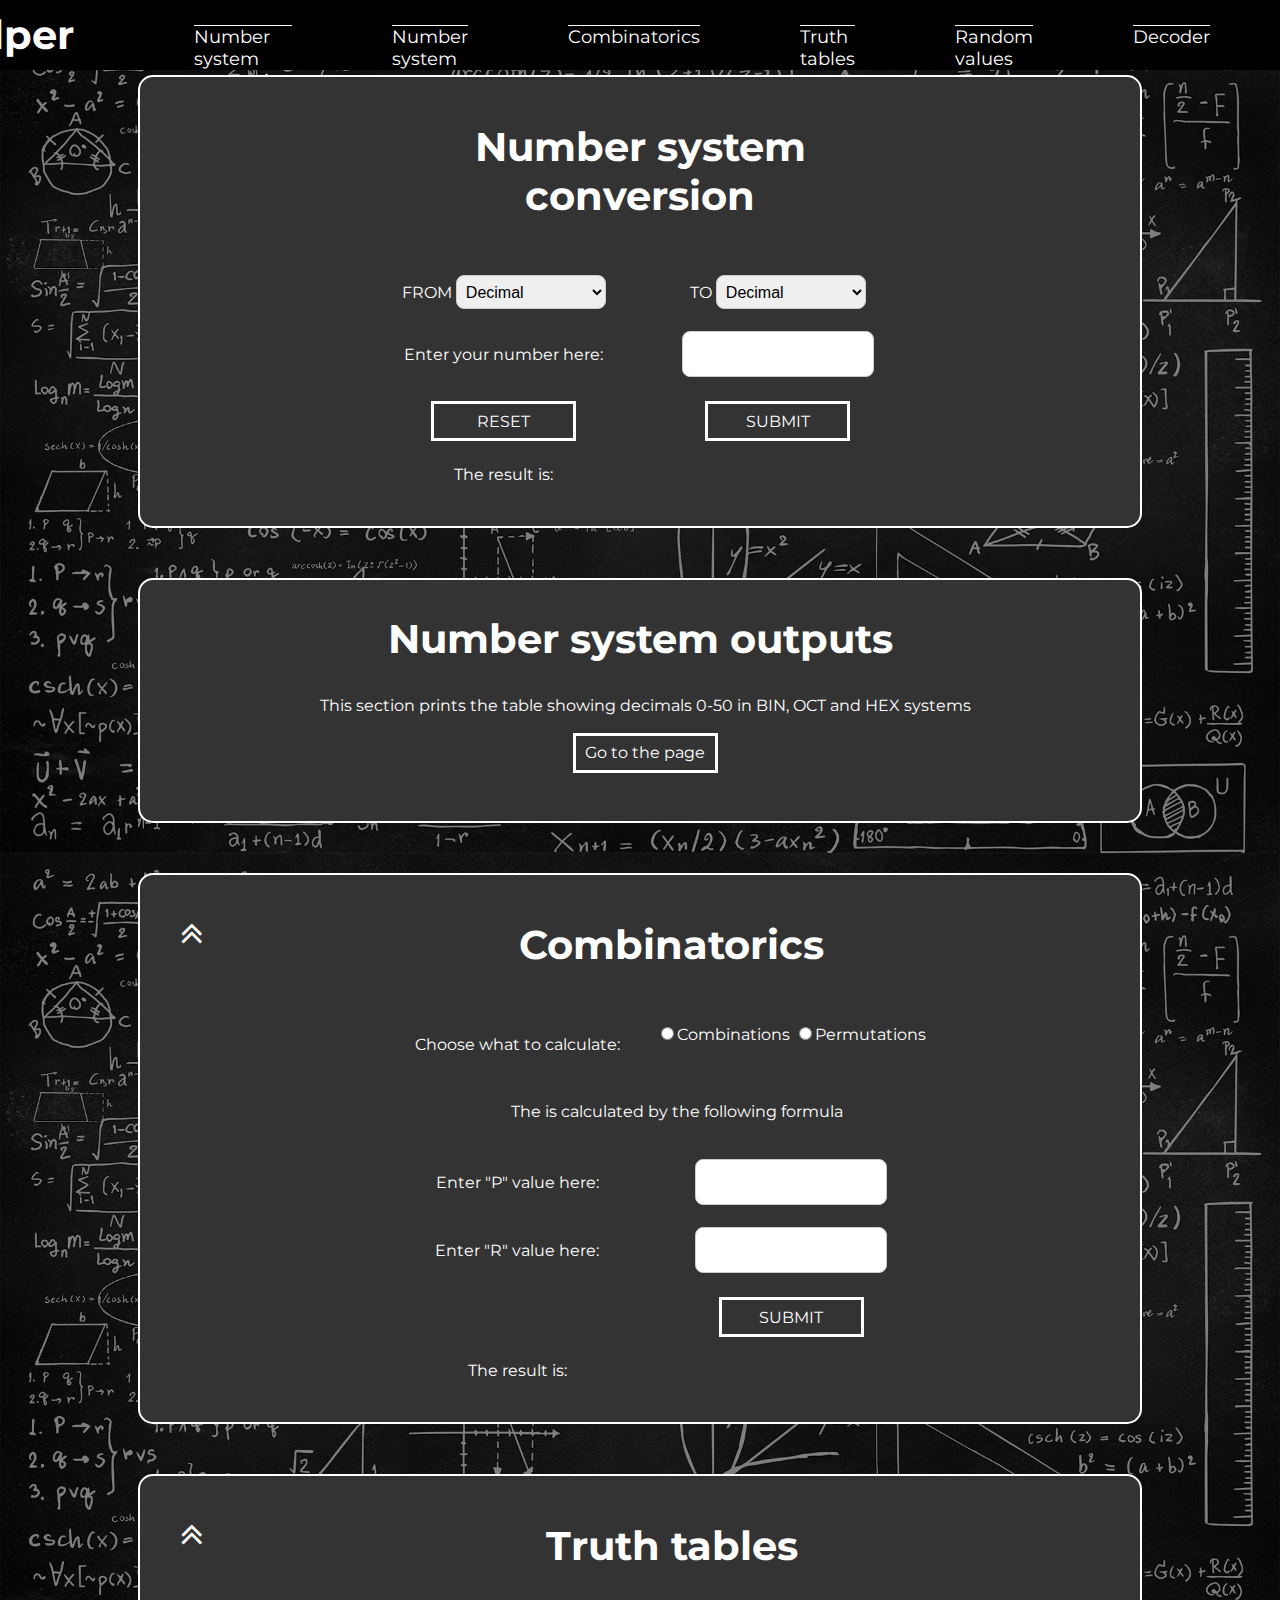
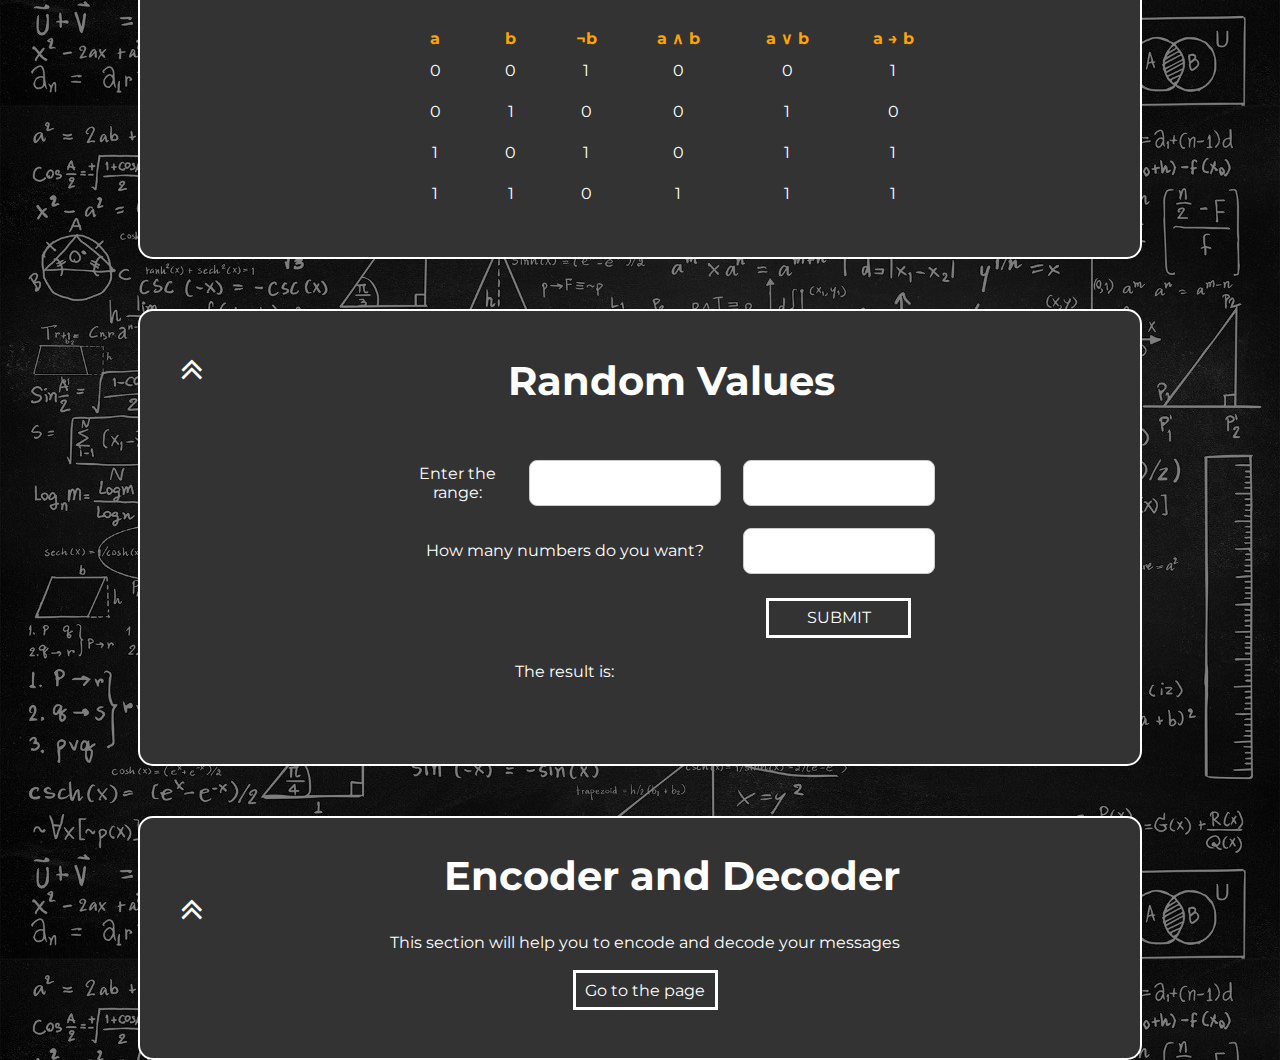
<file: index.html>
<!DOCTYPE html>
<html lang="en">
<head>
    <meta charset="UTF-8">
    <meta name="viewport" content="width=device-width, initial-scale=1.0">
    <meta http-equiv="X-UA-Compatible" content="ie=edge">
    <link rel="stylesheet" type="text/css" href="styles.css">
    <link href='https://fonts.googleapis.com/css?family=Montserrat' rel='stylesheet'>
    <script src="randomnumbers.js"></script>
    <script src="conversion.js"></script>
    <script src="combinatorics.js"></script>
    <script src="systemstable.js"></script>
    <link rel="stylesheet" href="https://cdnjs.cloudflare.com/ajax/libs/font-awesome/4.7.0/css/font-awesome.min.css">
    <title>Math Project</title>
</head>
<body>
    <div class="header" id="header">
        <h2 style="margin-top: 10px; margin-right: 90px"><a href="#header">MathHelper</a></h2>
        <div class="header-item"><a href="#conversionSection">Number system conversion</a></div>
        <div class="header-item"><a href="#NumberSystemOutputsSection">Number system outputs</a></div>
        <div class="header-item"><a href="#combinatoricsSection">Combinatorics</a></div>
        <div class="header-item"><a href="#truthTablesSection">Truth tables</a></div>
        <div class="header-item"><a href="#randomValuesSection">Random values</a></div>
        <div class="header-item"><a href="#EncoderDecoder">Decoder</a></div>
    </div>
     <!--CONVERSION STARTS HERE-->   
     <div class="content">
    <div class="container" id="conversionSection" style="margin-top: -25px">
        <table class="center">
            <tr>
                <td colspan="2"><h2>Number system conversion</h2></td>
            </tr>
            <tr>
                <td>FROM
                        <select class="form-item" id="systemFrom">
                                <option value="Decimal" selected="selected">Decimal</option>
                                <option value="Binary">Binary</option>
                                <option value="Octal">Octal</option>
                                <option value="Hex">Hex</option>
                        </select>                       
                </td>
                <td>TO
                        <select class="form-item" id="systemTo">
                                <option value="Decimal" selected="selected">Decimal</option>
                                <option value="Binary">Binary</option>
                                <option value="Octal">Octal</option>
                                <option value="Hex">Hex</option>
                        </select>
                </td>
            </tr>
            <tr>
                <td >
                    Enter your number here: 
                </td>
                <td>
                        <input class="form-item" id="numberFromUser">
                </td>
            </tr>
            <tr>
                <td> 
                    <button onclick="resetConversion()" >RESET</button>
                </td>
                <td>
                <button onclick="conversion()" >SUBMIT</button></td>
            </tr>
            <tr>
                <td>
                    The   result   is: 
                </td>
                <td>
                        <p id="conversionResult"></p>
                </td>
            </tr>
        </table>
    </div>
     <!--CONVERSION ENDS HERE-->   


<!--NUMBER SYSTEM OUTPUTS STARTS HERE-->

    <div class="container" id="NumberSystemOutputsSection">
        <div class="outputs center"  >
        <h2>Number system outputs</h2>
        <p>This section prints the table showing decimals 0-50 in BIN, OCT and HEX systems</p>
        <p><a href="numberOutputs.html"><button>Go to the page</button></a>
        </div>      
</div>

<!--COMBINATORICS-->
<div class="container" id="combinatoricsSection">
    <a href="#header"><div class="arrowUP"><i class="fa fa-angle-double-up" style="font-size:36px"></i></div></a>
    <table class="center">
        <tr>
            <td colspan="2"><h2>Combinatorics</h2></td>
        </tr>
        <tr>
            <td>Choose what to calculate:</td>
                <td>
                    <input type="radio" name="combinatorics" onclick="chosenMethodCombinations()" id="Combinations">Combinations
                    <input type="radio" name="combinatorics" onclick="WithSampling() , chosenMethodPermutations()"  id="Permutations">Permutations
                    <div style="visibility: hidden;" id="withSampling"><input type="checkbox" class="checkbox" onclick="checkBoxSet()">With Sampling</div>                     
            </td>
        </tr>
        <tr>
            <td colspan="2">
                <p >The <span id="chosenMethod"> </span> is calculated by the following formula <br> <strong><span id="chosenMethodFormula"></strong></span></p>
            </td>
        </tr>
        <tr>  
            <td >
                Enter "P" value here: 
            </td>
            <td>
                    <input class="form-item" id="numberFromUserP">
            </td>
        </tr>
        <tr id="RValue">
            <td >
                Enter "R" value here: 
                </td>
                <td>
                        <input class="form-item" id="numberFromUserR">
                </td>        
        </tr>
        <tr>
            <td> 
                
            </td>
            <td>
            <button onclick="Combinatorics()" >SUBMIT</button></td>
        </tr>
        <tr>
            <td>
                The   result   is: 
            </td>
            <td>
                    <p id="combinatoricsResult"></p>
            </td>
        </tr>
    </table>
</div>
<!--Truth tables-->
<div class="container" id="truthTablesSection">
        <a href="#header"><div class="arrowUP"><i class="fa fa-angle-double-up" style="font-size:36px"></i></div></a>
        <table class="center">
                <tr>
                    <td colspan="2"><h2>Truth tables</h2></td>
                    <tr>
                        <td colspan="2">
                        <table>
                            <tr class="head center">
                                <th>a</th>
                                <th>b</th>
                                <th>&#172;b</th>
                                <th>a &#8743; b</th>
                                <th>a &#8744; b</th>
                                <th>a &#8594; b</th>
                              </tr>
                              <tr class="row">
                                    <td>0</td>
                                    <td>0</td>
                                    <td>1</td>
                                    <td>0</td>
                                    <td>0</td>
                                    <td>1</td>
                                  </tr>
                                  <tr class="row">
                                    <td>0</td>
                                    <td>1</td>
                                    <td>0</td>
                                    <td>0</td>
                                    <td>1</td>
                                    <td>0</td>
                                  </tr>
                                  <tr class="row">
                                    <td>1</td>
                                    <td>0</td>
                                    <td>1</td>
                                    <td>0</td>
                                    <td>1</td>
                                    <td>1</td>
                                  </tr>
                                  <tr class="row">
                                    <td>1</td>
                                    <td>1</td>
                                    <td>0</td>
                                    <td>1</td>
                                    <td>1</td>
                                    <td>1</td>
                                  </tr>
                                  
                        </table>
                    </td>
                    </tr>
                </tr>
        </table>
</div>
<!--Random values-->
<div class="container" id="randomValuesSection">
        <a href="#header"><div class="arrowUP"><i class="fa fa-angle-double-up" style="font-size:36px"></i></div></a>
        <table class="center">
            <tr>
                <td colspan="4"><h2>Random Values</h2></td>
            </tr>
            <tr>
                <td colspan="2"> 
                    Enter the range:
                </td>
                <td>
                    <input class="form-item" id="minRangeValue">                   
                </td>
                <td>
                    <input class="form-item" id="maxRangeValue">
                </td>
            </tr>
            <tr>
                <td colspan="3" >
                   How many numbers do you want? 
                </td>
                <td>
                        <input class="form-item" id="amountOfNumbers">
                </td>
            </tr>
            <tr>
                <td colspan="3"> 
                </td>
                <td colspan="2"> 
                <button  onclick="createArrayOfRandomNumbers()">SUBMIT</button></td>
            </tr>
            <tr>
                <td colspan="3" >
                    The   result   is: 
                </td>
                <td colspan="2">
                        <p id="RandomNumbersResult"></p>
                </td>
            </tr>
            <tr>
                <td colspan="4" >
                    <div id="numDesc" style="visibility: hidden;">There are <span id="negativeNumbers"></span> negative,&nbsp <span id="positiveNumbers"></span> positive,&nbsp<span id="oddNumbers"></span> odd and <span id="evenNumbers"></span> even numbers</div>
                </td>
            </tr>
        </table>
</div>

<div class="container" id="EncoderDecoder">
    <div class="outputs center"  >
            <a href="#header"><div class="arrowUP"><i class="fa fa-angle-double-up" style="font-size:36px"></i></div></a>
    <h2>Encoder and Decoder</h2>
    <p>This section will help you to encode and decode your messages</p>
    <p><a href="Encoder.html"><button>Go to the page</button></a>
    </div>      
</div>
</div>
</body>
</html>
</file>
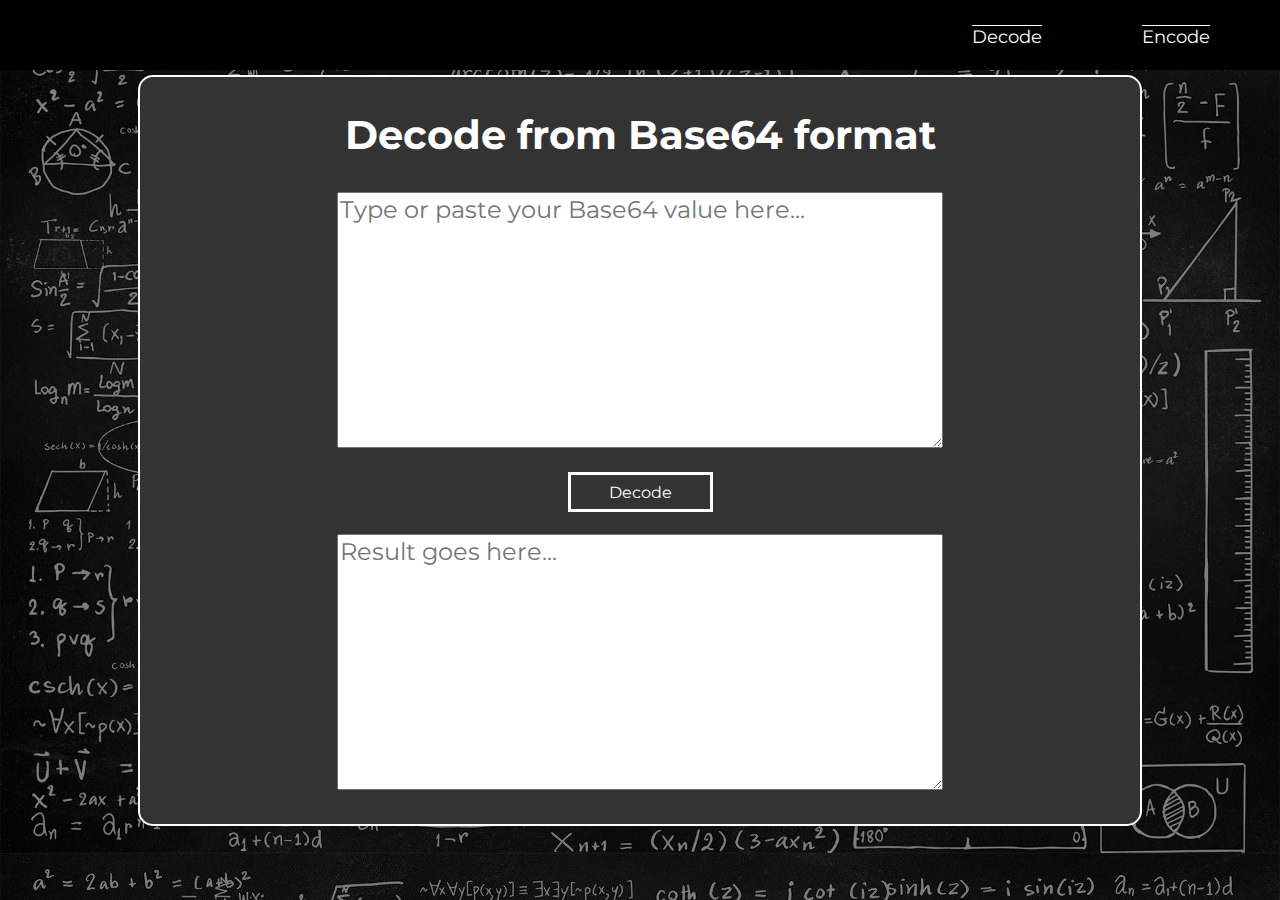
<file: Decoder.html>
<!DOCTYPE html>
<html lang="en">
<head>
    <meta charset="UTF-8">
    <meta name="viewport" content="width=device-width, initial-scale=1.0">
    <meta http-equiv="X-UA-Compatible" content="ie=edge">
    <link rel="stylesheet" type="text/css" href="styles.css">
    <link href='https://fonts.googleapis.com/css?family=Montserrat' rel='stylesheet'>
    <script src="encoderDecoder.js"></script>
    <title>Math Project</title>
</head>
<body>
    <body>
        <div class="header">
            <h2 style="margin-top: 10px; margin-right: 1100px"><a href="index.html#header">MathHelper</a></h2>
            <div class="header-item"><a href="Decoder.html#decoder">Decode</a></div>
            <div class="header-item"><a href="Encoder.html#encoder">Encode</a></div>

    </div>
    <div class="content">
    <div class="container" id="decoder" style=" margin-top: -25px;">
        <h2>Decode from Base64 format</h2>
        <textarea style="width:600px; height: 250px;" placeholder="Type or paste your Base64 value here..." id="DecoderValue"></textarea><br>
        <button style="margin-top: 20px;" onclick="decode();">Decode</button>
        <br>
        <textarea style="width:600px; height: 250px; margin-top: 20px;" placeholder="Result goes here..." id="decodedResult"></textarea><br>
    </div>
</div>
</body>
</html>
</file>
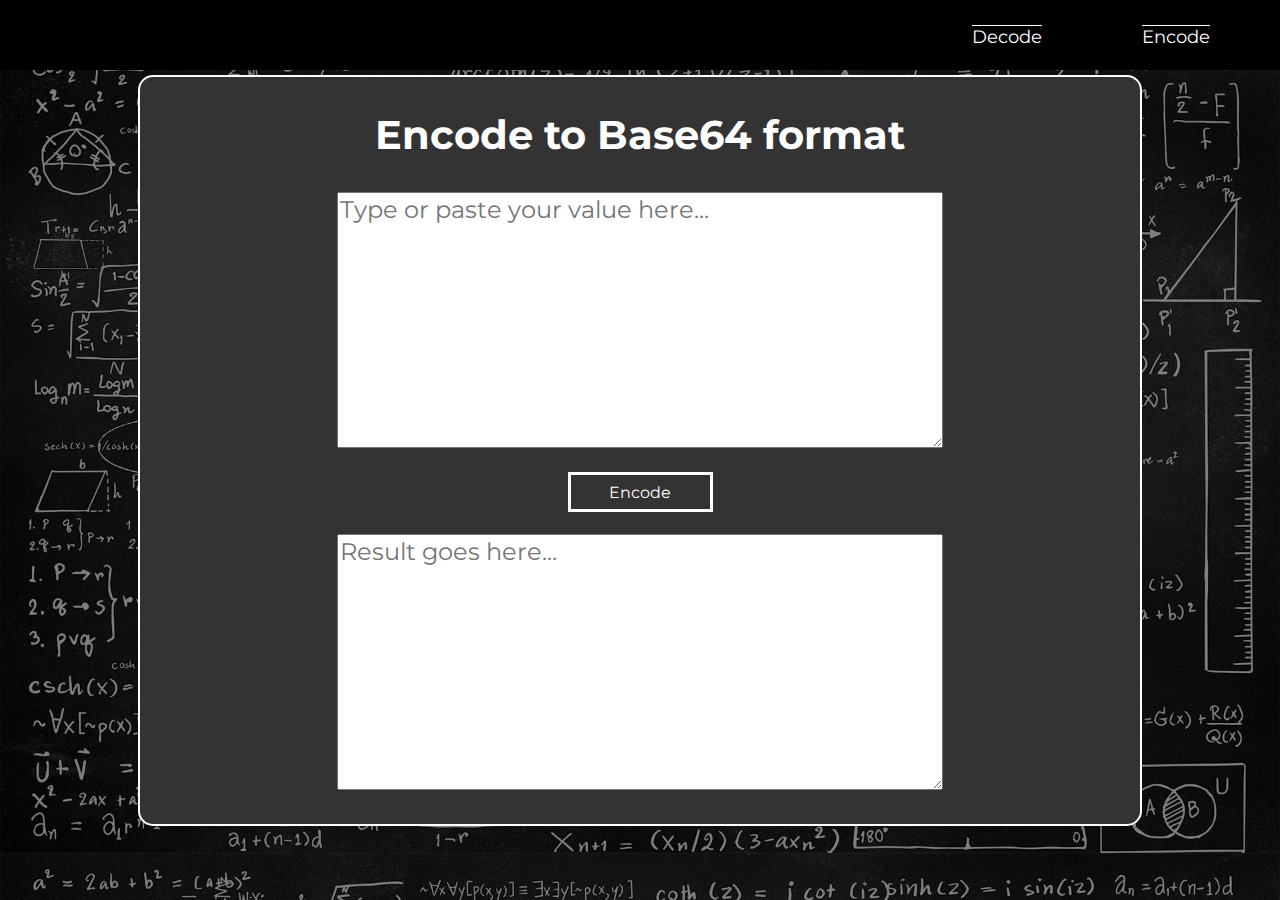
<file: Encoder.html>
<!DOCTYPE html>
<html lang="en">
<head>
    <meta charset="UTF-8">
    <meta name="viewport" content="width=device-width, initial-scale=1.0">
    <meta http-equiv="X-UA-Compatible" content="ie=edge">
    <link rel="stylesheet" type="text/css" href="styles.css">
    <link href='https://fonts.googleapis.com/css?family=Montserrat' rel='stylesheet'>
    <script src="encoderDecoder.js"></script>
    <title>Math Project</title>
</head>
<body>
    <body>
        <div class="header">
            <h2 style="margin-top: 10px; margin-right: 1100px"><a href="index.html#header">MathHelper</a></h2>
            <div class="header-item"><a href="Decoder.html#decoder">Decode</a></div>
            <div class="header-item"><a href="Encoder.html#encoder">Encode</a></div>

    </div>
    <div class="content">
    <div class="container" id="decoder" style=" margin-top: -25px;">
        <h2>Encode to Base64 format</h2>
        <textarea style="width:600px; height: 250px;" placeholder="Type or paste your value here..." id="EncoderValue"></textarea><br>
        <button style="margin-top: 20px;" onclick="encode();">Encode</button>
        <br>
        <textarea style="width:600px; height: 250px; margin-top: 20px;" placeholder="Result goes here..." id="encodedResult"></textarea><br>
    </div>
</div>
</body>
</html>
</file>
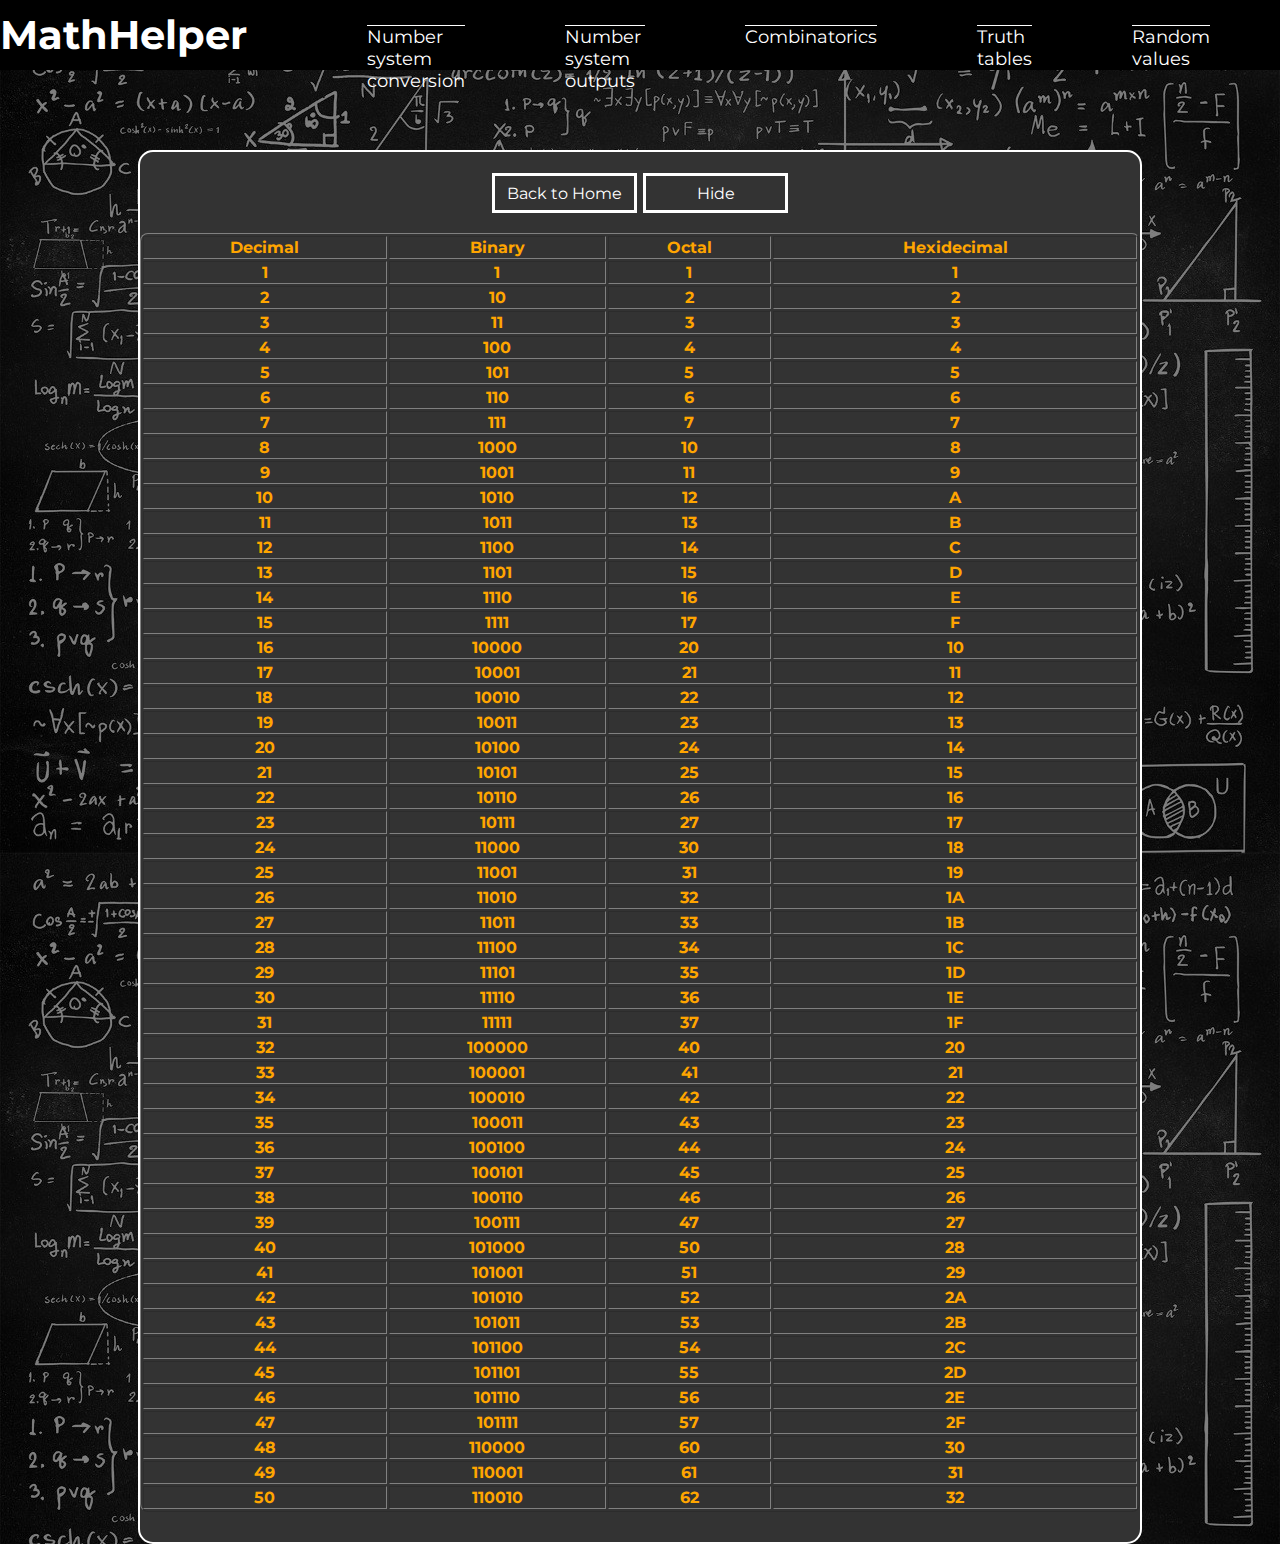
<file: numberOutputs.html>
<!DOCTYPE html>
<html lang="en">
<head>
    <meta charset="UTF-8">
    <meta name="viewport" content="width=device-width, initial-scale=1.0">
    <meta http-equiv="X-UA-Compatible" content="ie=edge">
    <link rel="stylesheet" type="text/css" href="styles.css">
    <link href='https://fonts.googleapis.com/css?family=Montserrat' rel='stylesheet'>
    <script src="systemstable.js"></script>
    <title>Math Project</title>
</head>
<body>
    <body>
        <div class="header">
                <h2 style="margin-top: 10px; margin-right: 90px"><a href="index.html#header">MathHelper</a></h2>    
                <div class="header-item"><a href="index.html#conversionSection">Number system conversion</a></div>
                <div class="header-item"><a href="index.html#NumberSystemOutputsSection">Number system outputs</a></div>
                <div class="header-item"><a href="index.html#CombinatoricsSection">Combinatorics</a></div>
                <div class="header-item"><a href="index.html#truthTablesSection">Truth tables</a></div>
                <div class="header-item"><a href="index.html##randomValuesSection">Random values</a></div>
        </div>
        <div class="content">
        <div class="container">
                <br>
            <a href="index.html"><button style="margin-bottom: 20px;">Back to Home</button></a>
            <button style="margin-bottom: 20px;"  id="checkButton" onclick="fillTable()">Hide</button>
            <div id="conversionTable">
               <script>createTable();</script>
              </div>
            </div>
</div>
</div>
</body>
</html>
</file>
<file: styles.css>
body {
    padding: 0;
    margin: 0;
    font-family: 'Montserrat';
    font-size: 16px;
    background-image: url(./math-background.png);
}

html {
    scroll-behavior: smooth;
  }
  
h2 {
    font-size: 40px;
}

a {
    color: #FFFFFF;
    text-decoration: none;
}

p {

    margin-left: 10px;
}

th {
    color: orange;
    font-family: 'Montserrat';
}

button {
    background-color: #333333;
    border: 3px solid white;
    color: white;
    text-align: center;
    text-decoration: none;
    display: inline-block;
    font-size: 16px;
    font-family: 'Montserrat';
    margin: 2px 1px;
    cursor: pointer;    
    height: 40px;
    width: 145px;
 }

 button:hover {
    background-color: orange;
    border: 3px solid white;

 }
.header {
    height: 70px;
    background: black;
    color: white;
    display: flex;
    justify-content: flex-end;
    margin-bottom: 30px;
}
.header-item {
    margin-top: 25px;
    margin-bottom: 20px;
    font-size: 18px;
    margin-left: 30px;
    margin-right: 70px;
    border-top: 1px solid white;
}
.content {
    display: flex;
    flex-direction: column;
    justify-content: center;
    align-items: center;
}
.container {
    background-color: #333333;
    color: white;
    width: 1000px;
    text-align: center;
    padding-bottom: 30px;
    margin-top: 30px;
    height: auto;
    margin-top: 50px;
    border: 2px solid white;
    border-radius: 15px;
}
table {
    width: 550px;
    border-radius: 8px;
}
.center {
    margin-left:auto; 
    margin-right:auto;
  }
.container table td{
    padding: 10px;
}

.tableContent {
    width: 100%;
}

.form-item {
    width: 150px;
    padding: 5px 35px 5px 5px;
    font-size: 16px;
    border: 1px solid #ccc;
    height: 34px;
    border-radius: 8px;
 }
 
    .outputs {
        margin-top: 10px;
        height: auto;
    }


 #outputsTable {
     width:100%
 }

.arrowUP {
    float: left;
    margin-left: 40px;
    margin-top: 40px;
    color: white;
}

.propsOfNumbers {
    visibility: visible;
}

textarea {
    font-size: 24px;
    font-family: 'Montserrat';
}
</file>
